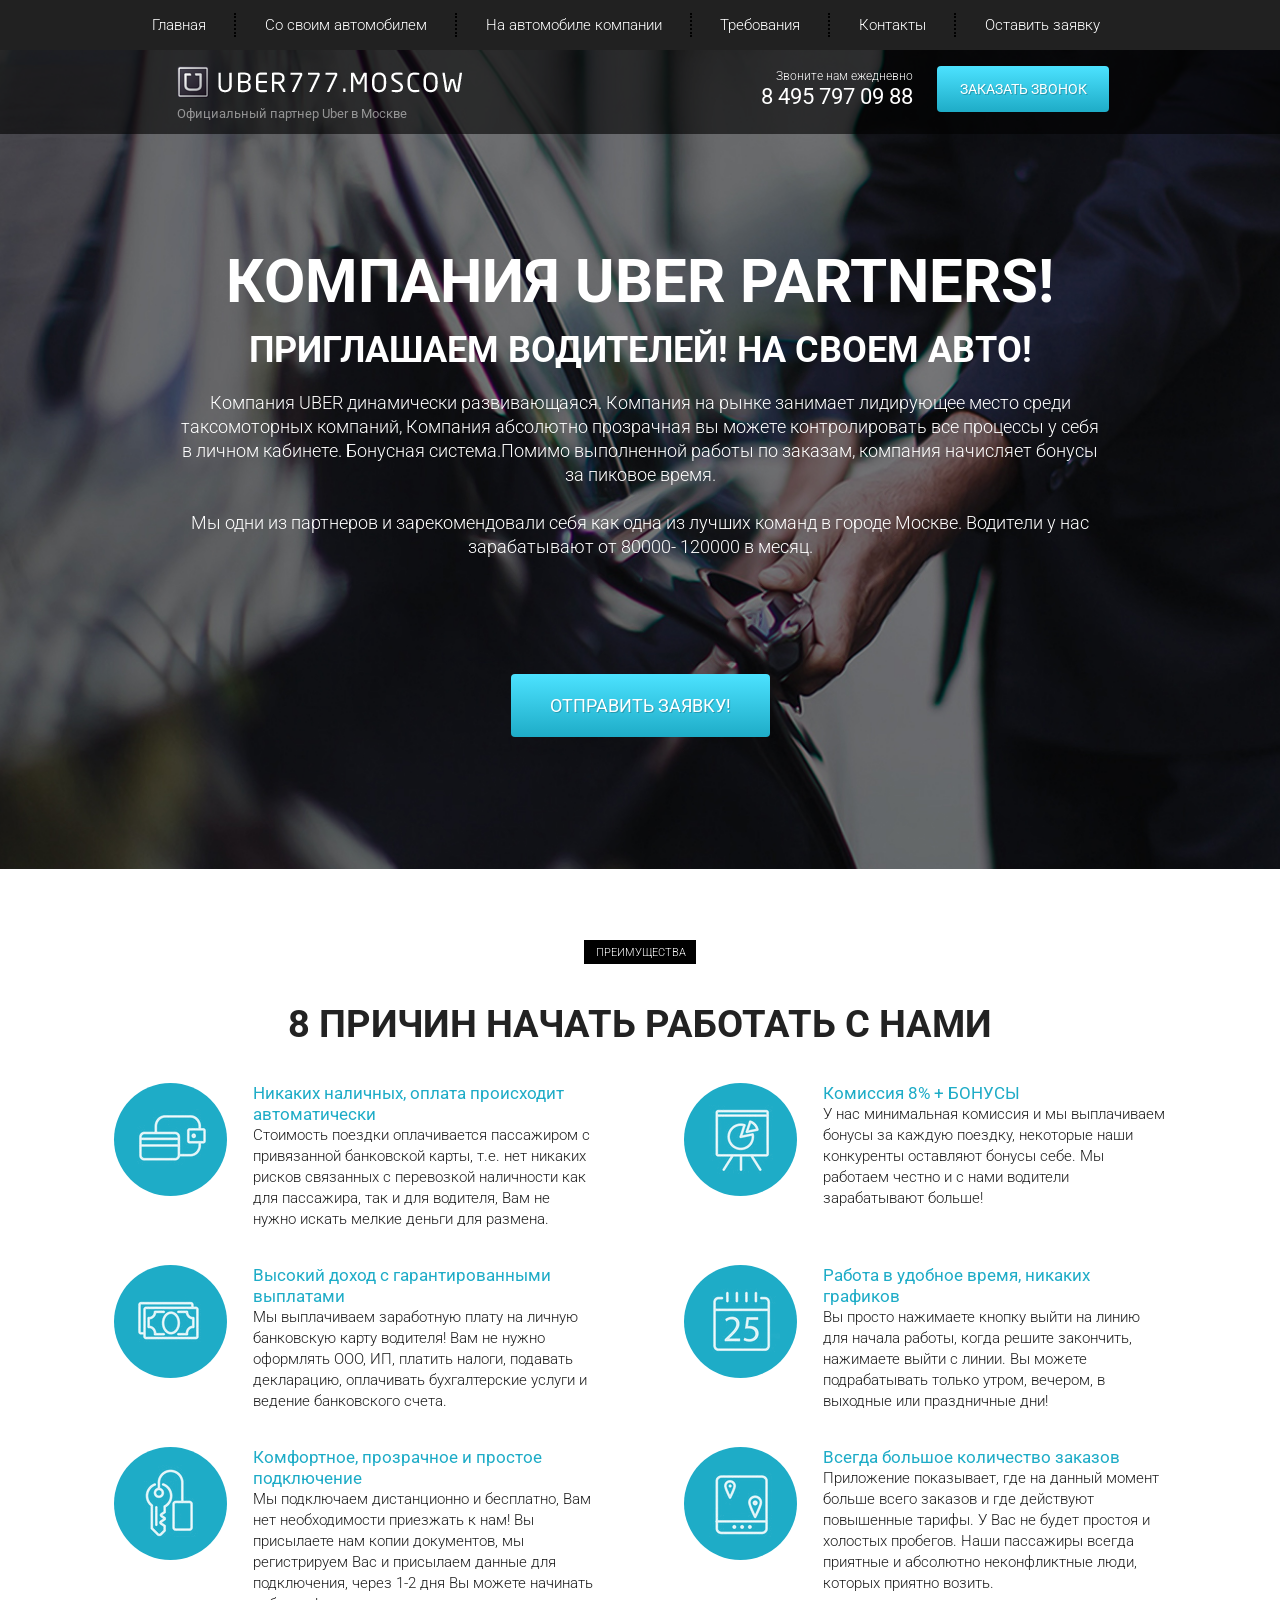
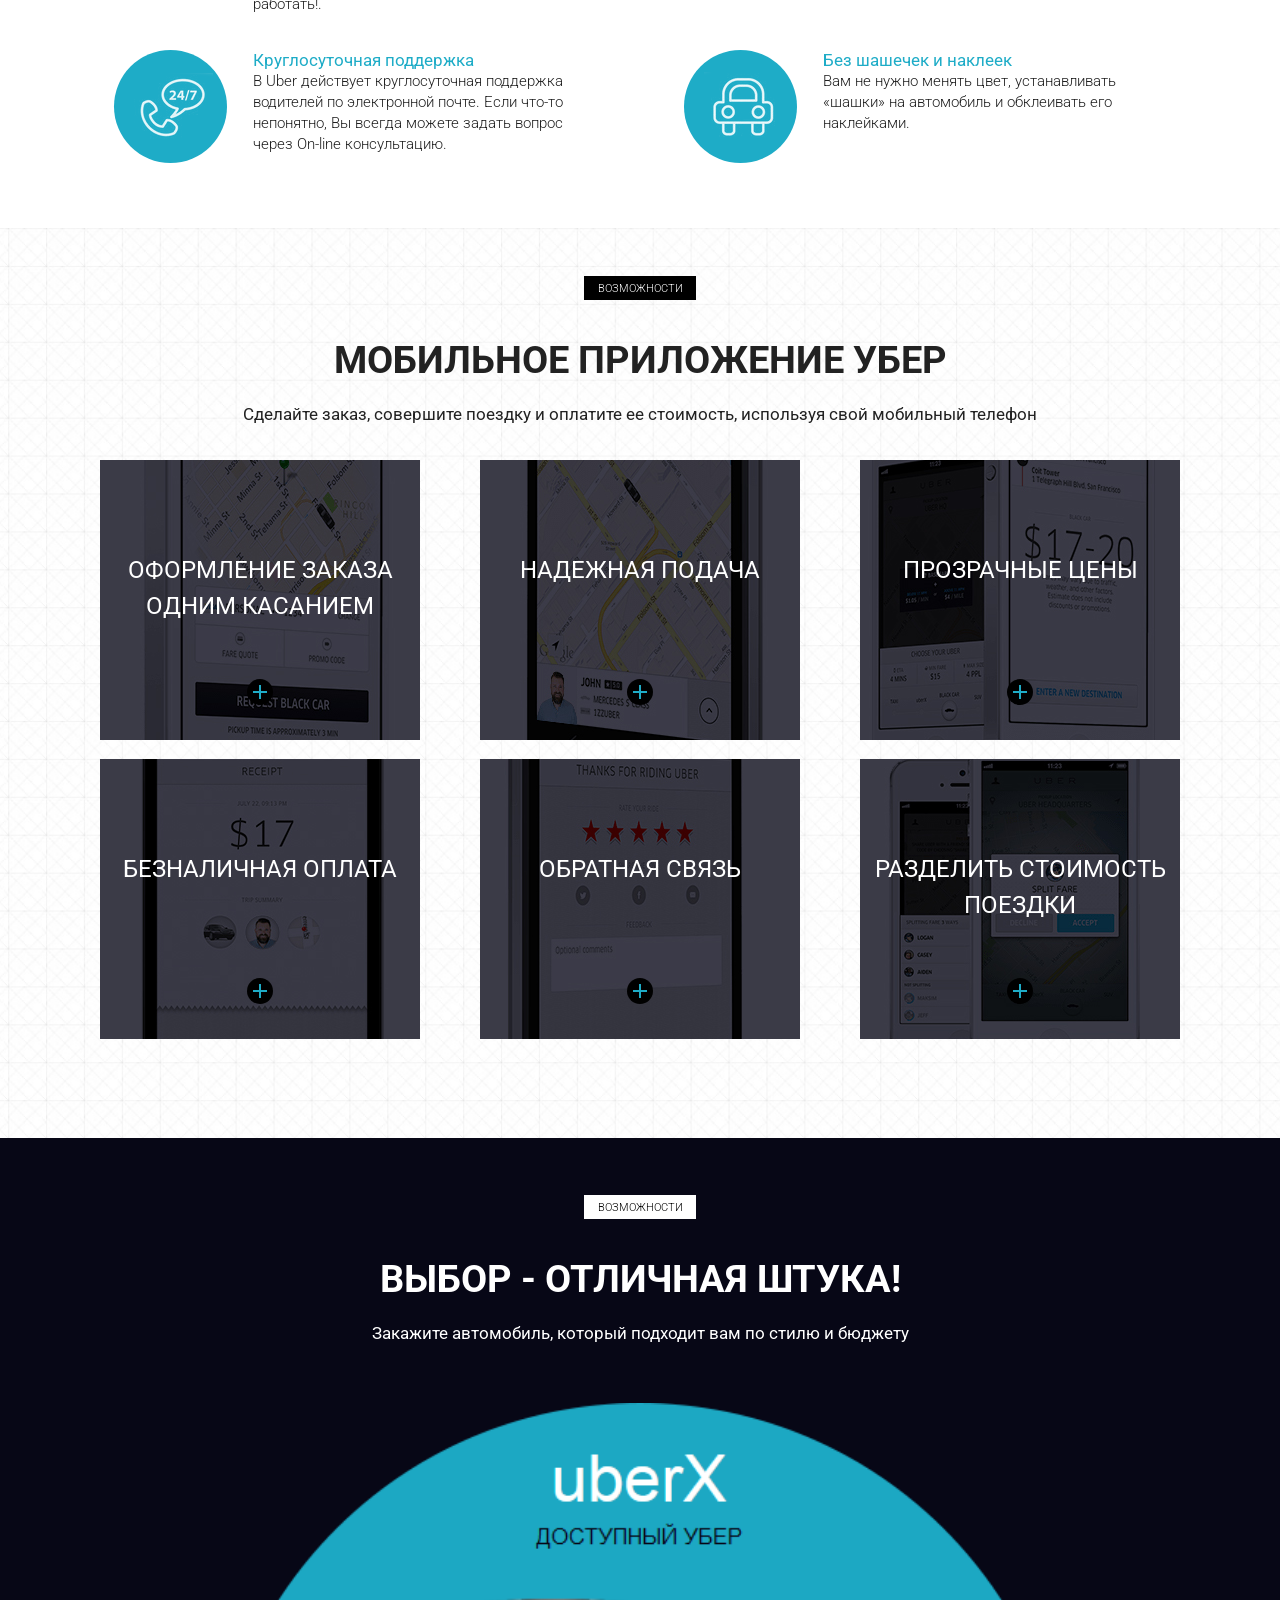
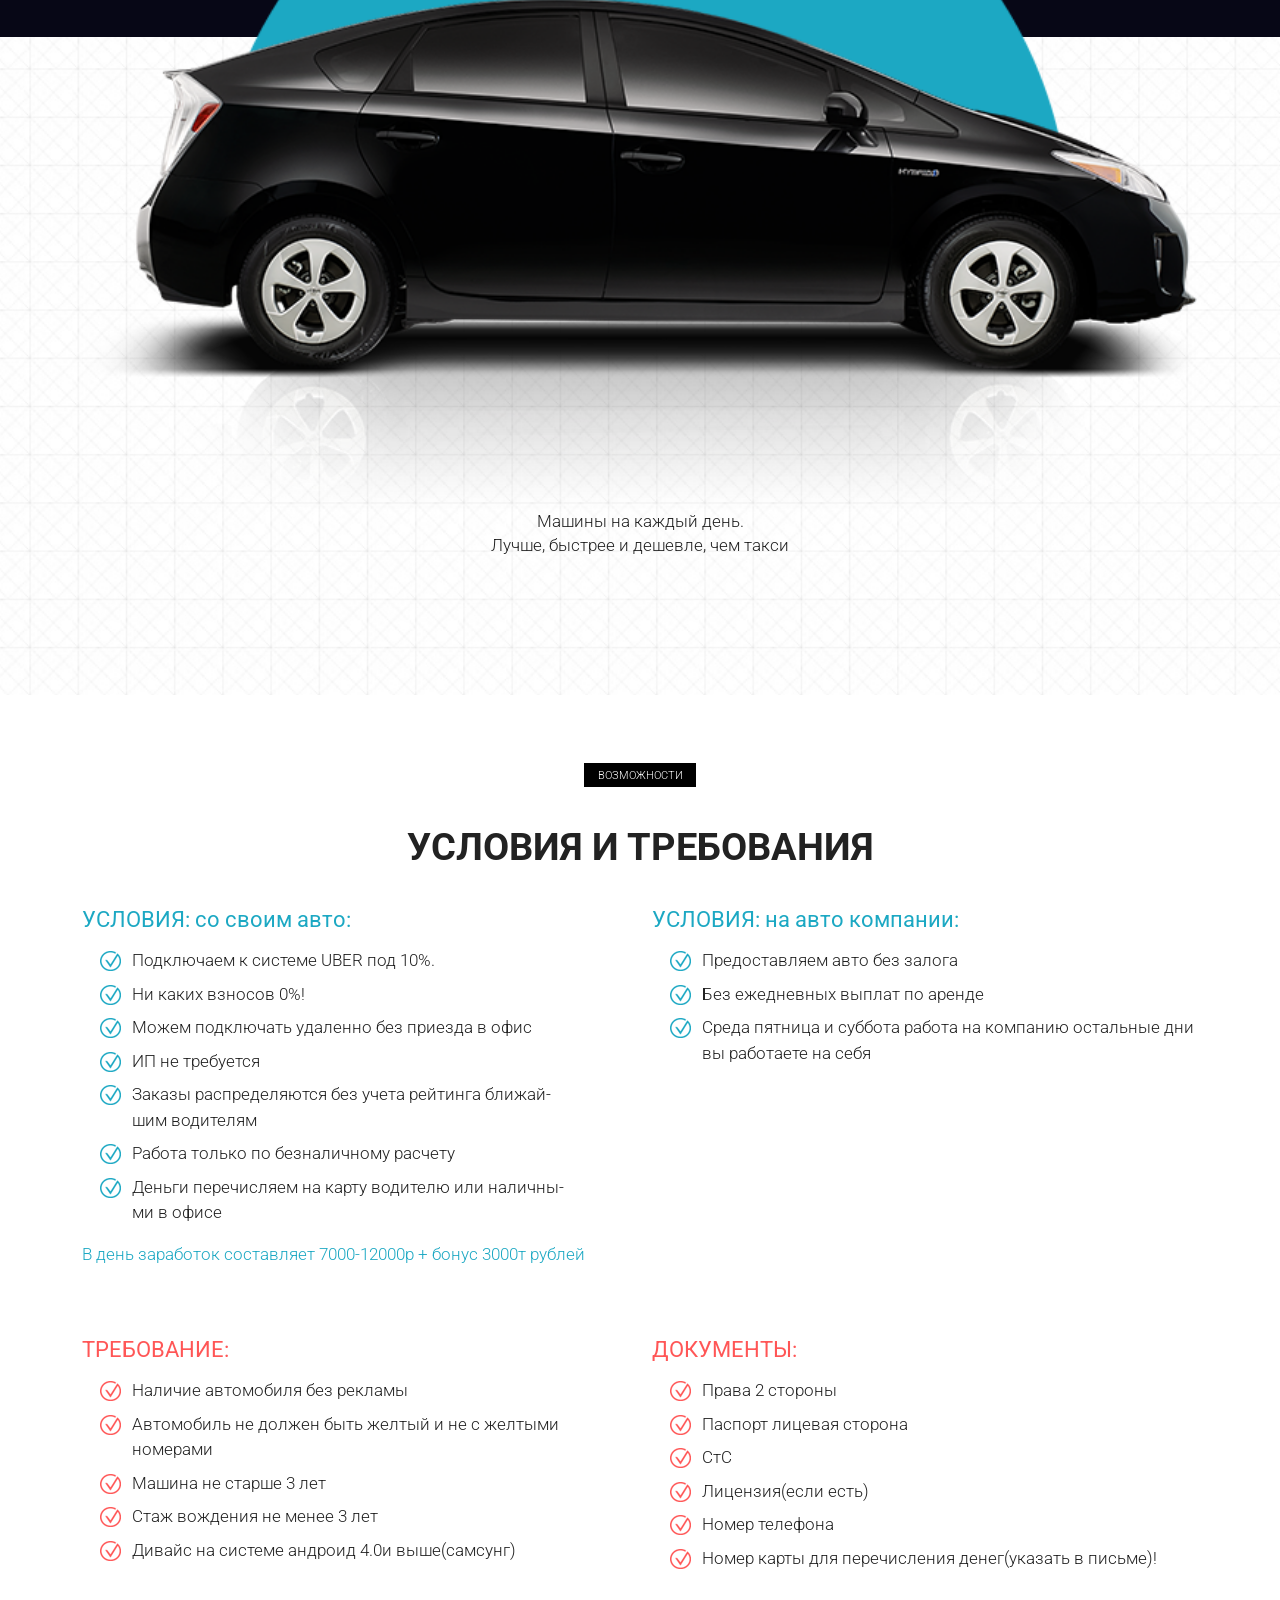
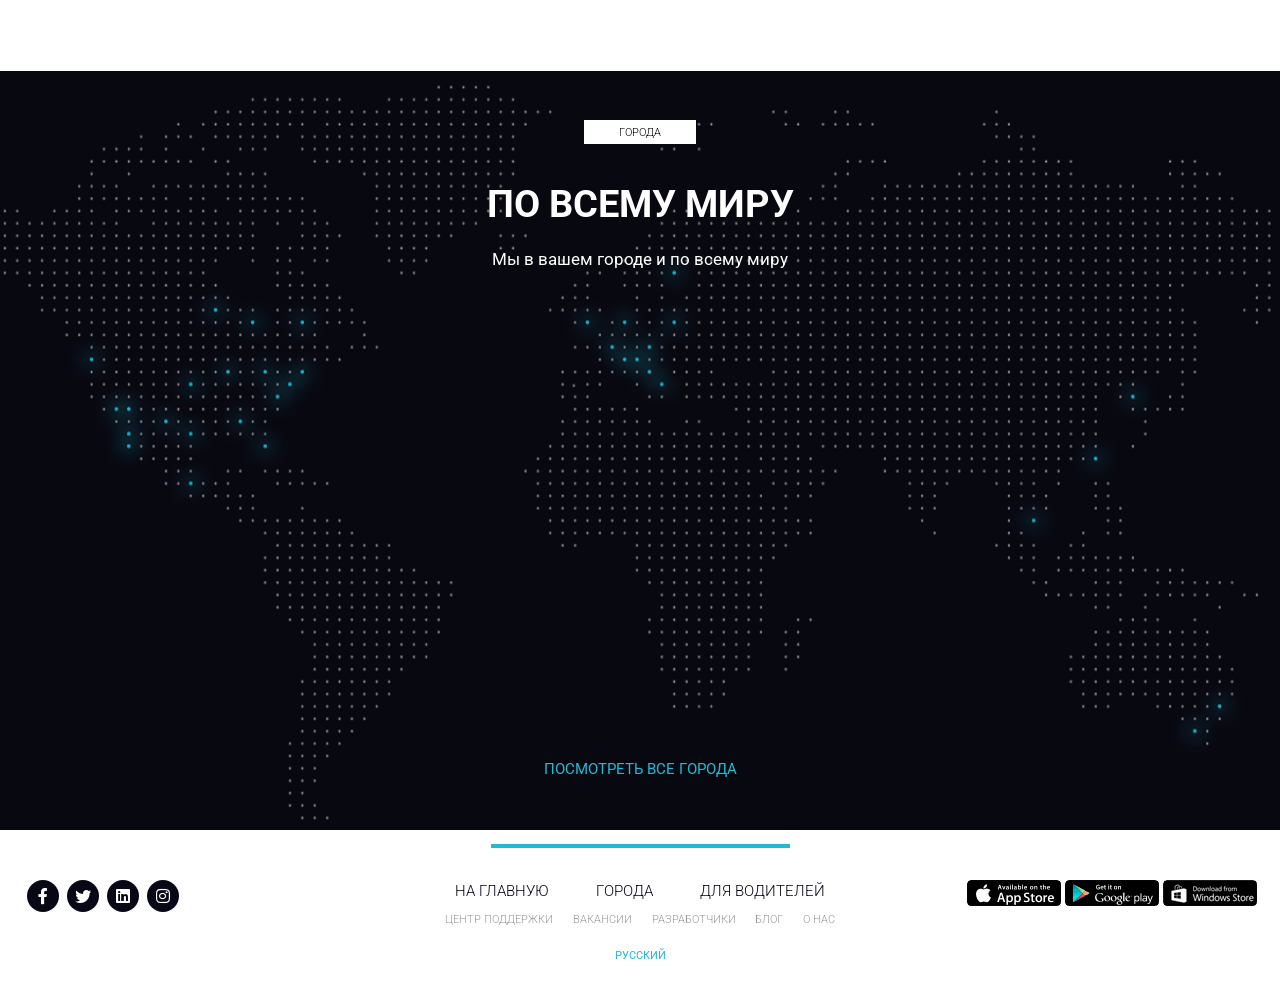
<file: index.html>
<!DOCTYPE html>
<html lang="ru">
<head>
  <meta charset="UTF-8">
  <meta http-equiv="X-UA-Compatible" content="IE=edge">
  <meta name="viewport" content="width=device-width, initial-scale=1.0">
  <title>Uber!</title>
  <link rel="shortcut icon" href="icons/favicon.ico" type="image/x-icon">
  <link rel="preconnect" href="https://fonts.googleapis.com">
  <link rel="preconnect" href="https://fonts.gstatic.com" crossorigin>
  <link href="https://fonts.googleapis.com/css2?family=Roboto:wght@300;400;700&display=swap" rel="stylesheet">
  <link rel="stylesheet" href="css/bootstrap-reboot.min.css">
  <link rel="stylesheet" href="css/bootstrap-grid.min.css">
  <link rel="stylesheet" href="css/style.min.css">
  <link rel="stylesheet" href="css/font.css">
</head>
<body>
  <header>
    <nav>
      <div class="container">
        <ul class="menu">
          <li class="menu_item"><a href="#" class="menu_link">Главная</a></li>
          <li class="menu_item"><a href="#require" class="menu_link">Со своим автомобилем</a></li>
          <li class="menu_item"><a href="#require" class="menu_link">На автомобиле компании</a></li>
          <li class="menu_item"><a href="#" class="menu_link">Требования</a></li>
          <li class="menu_item"><a href="#" class="menu_link">Контакты</a></li>
          <li class="menu_item"><a href="#" class="menu_link">Оставить заявку</a></li>
        </ul>
      </div>
      <div class="hamburger">
        <span></span>
        <span></span>
        <span></span>
      </div>
    </nav>

    <div class="subheader">
      <div class="container">
       <div class="row">
        <div class="col-6 col-md-4 offset-md-1">
          <a href="#" class="subheader_logo"><img src="img/Logo.png" alt="logo"></a>
          <div class="subheader_official">Официальный партнер Uber в Москве</div>
        </div>

        <div class="xs-hidden col-md-3 offset-md-1 col-xl-2 offset-xl-2">
          <div class="subheader_call">Звоните нам ежедневно</div>
          <a href="tel:84957970988" class="subheader_number">8 495 797 09 88</a>
        </div>

        <div class="col-6 col-md-3">
          <a href="tel:84957970988" class="xs-visible subheader_number">8 495 797 09 88</a>
          <button class="subheader_btm">заказать звонок</button>
        </div>
       </div>
      </div>
    </div>
  </header>

  <section class="promo">
    <div class="container">
      <div class="row">
        <div class="col-md-12 offset-md-0 col-lg-10 offset-lg-1">
            <h1 class="promo_header">КОМПАНИЯ UBER PARTNERS!</h1>
            <h2 class="promo_subheader">ПРИГЛАШАЕМ ВОДИТЕЛЕЙ! НА СВОЕМ АВТО!</h2>
            <div class="promo_descr">
              Компания UBER динамически развивающаяся. Компания на рынке занимает лидирующее место среди
              таксомоторных компаний, Компания абсолютно прозрачная вы можете контролировать все процессы у себя в личном кабинете. Бонуcная система.Помимо выполненной работы по заказам, компания начисляет бонусы за
              пиковое время.
              <br><br>
              Мы одни из партнеров и зарекомендовали себя как одна из лучших команд в городе Москве. Водители у нас
              зарабатывают от 80000- 120000 в месяц.
            </div>

            <button class="promo_btn">ОТПРАВИТЬ ЗАЯВКУ!</button>
        </div>
      </div>
    </div>
  </section>

  <section class="reason">
    <div class="container">
      <div class="label">преимущества</div>
      <h2 class="title">8 причин начать работать с нами</h2>
      <div class="row">

        <div class="col-md-6">
          <div class="reason_item">
            <div class="reason_item_img">
              <img src="icons/Wallet.png" alt="wallet">
            </div>
            <div class="reason_item_descr"> 
              <div class="reason_item_subtitle">Никаких наличных, оплата происходит автоматически</div> 
              <div class="reason_item_text">Стоимость поездки оплачивается пассажиром с привязанной банковской карты, т.е. нет никаких рисков связанных с перевозкой наличности как для пассажира, так и для водителя, Вам не нужно искать мелкие деньги для размена.</div>
           </div>
          </div>
        </div>
        <div class="col-md-6">
          <div class="reason_item">
            <div class="reason_item_img">
              <img src="icons/Point.png" alt="point">
            </div>
            <div class="reason_item_descr">
              <div class="reason_item_subtitle">Комиссия 8% + БОНУСЫ</div> 
                <div class="reason_item_text">У нас минимальная комиссия и мы выплачиваем бонусы за каждую поездку, некоторые наши конкуренты оставляют бонусы себе. Мы работаем честно и с нами водители зарабатывают больше!</div>
            </div>
          </div>
        </div>
        <div class="col-md-6">
          <div class="reason_item">
            <div class="reason_item_img">
              <img src="icons/Money.png" alt="money">
            </div>
            <div class="reason_item_descr">
              <div class="reason_item_subtitle">Высокий доход с гарантированными выплатами</div> 
              <div class="reason_item_text">Мы выплачиваем заработную плату на личную банковскую карту водителя! Вам не нужно оформлять ООО, ИП, платить налоги, подавать декларацию, оплачивать бухгалтерские услуги и ведение банковского счета.</div>
            </div>
          </div>
        </div>
        <div class="col-md-6">
          <div class="reason_item">
            <div class="reason_item_img">
              <img src="icons/Date).png" alt="date">
            </div>
            <div class="reason_item_descr">
              <div class="reason_item_subtitle">Работа в удобное время, никаких графиков</div> 
                <div class="reason_item_text">Вы просто нажимаете кнопку выйти на линию для начала работы, когда решите закончить, нажимаете выйти с линии. Вы можете подрабатывать только утром, вечером, в выходные или праздничные дни!</div>
            </div>            
          </div>
        </div>
        <div class="col-md-6">
          <div class="reason_item">
            <div class="reason_item_img">
              <img src="icons/Key.png" alt="key">
            </div>
            <div class="reason_item_descr">
              <div class="reason_item_subtitle">Комфортное, прозрачное и простое подключение</div> 
                <div class="reason_item_text">Мы подключаем дистанционно и бесплатно, Вам нет необходимости приезжать к нам! Вы присылаете нам копии документов, мы регистрируем Вас и присылаем данные для подключения, через 1-2 дня Вы можете начинать работать!.</div>
            </div>
          </div>
        </div>
        <div class="col-md-6">
          <div class="reason_item">
            <div class="reason_item_img">
              <img src="icons/Zakaz.png" alt="zakaz">
            </div>
            <div class="reason_item_descr">
              <div class="reason_item_subtitle">Всегда большое количество заказов</div> 
                <div class="reason_item_text">Приложение показывает, где на данный момент больше всего заказов и где действуют повышенные тарифы. У Вас не будет простоя и холостых пробегов. Наши пассажиры всегда приятные и абсолютно неконфликтные люди, которых приятно возить.</div>
              </div>  
          </div>
        </div>
        <div class="col-md-6">
          <div class="reason_item">
            <div class="reason_item_img">
              <img src="icons/Fone.png" alt="phone">
            </div>
            <div class="reason_item_descr">
              <div class="reason_item_subtitle">Круглосуточная поддержка</div> 
                <div class="reason_item_text">В Uber действует круглосуточная поддержка водителей по электронной почте. Если что-то непонятно, Вы всегда можете задать вопрос через On-line консультацию.</div>
            </div>    
          </div>
      </div>
        <div class="col-md-6">
          <div class="reason_item">
            <div class="reason_item_img">
              <img src="icons/Car.png" alt="car">
            </div>
            <div class="reason_item_descr">
              <div class="reason_item_subtitle">Без шашечек и наклеек</div> 
                <div class="reason_item_text">Вам не нужно менять цвет, устанавливать «шашки» на автомобиль и обклеивать его наклейками.</div>  
            </div>
          </div>
        </div>
      </div>
    </div>
  </section>

  <section class="mobile">
      <div class="container">
          <div class="label">Возможности</div>
          <h2 class="title">мобильное приложение убер</h2>
          <div class="subtitle">Сделайте заказ, совершите поездку и оплатите ее стоимость, используя свой мобильный телефон</div>
          <div class="row">
              <div class="col-md-6 col-lg-4">
                <div class="mobile_item mobile_item_1">
                  <div class="mobile_item_subtitle">оформление заказа одним касанием</div>
                  <div class="mobile_item_plus"></div>
                </div>
              </div>
              <div class="col-md-6 col-lg-4">
                <div class="mobile_item mobile_item_2">
                  <div class="mobile_item_subtitle">надежная подача</div>
                  <div class="mobile_item_plus"></div>
                </div>
              </div>
              <div class="col-md-6 col-lg-4">
                <div class="mobile_item mobile_item_3">
                  <div class="mobile_item_subtitle">прозрачные цены</div>
                  <div class="mobile_item_plus"></div>
                </div>
              </div>
              <div class="col-md-6 col-lg-4">
                <div class="mobile_item mobile_item_4">
                  <div class="mobile_item_subtitle">безналичная оплата</div>
                  <div class="mobile_item_plus"></div>
                </div>
              </div>
              <div class="col-md-6 col-lg-4">
                <div class="mobile_item mobile_item_5">
                  <div class="mobile_item_subtitle">обратная связь</div>
                  <div class="mobile_item_plus"></div>
                </div>
              </div>
              <div class="col-md-6 col-lg-4">
                <div class="mobile_item mobile_item_6">
                  <div class="mobile_item_subtitle">разделить
                    стоимость поездки</div>
                  <div class="mobile_item_plus"></div>
                </div>
              </div>
          </div>
      </div>
  </section>

  <section class="choice">
    <div class="container">
      <div class="black"></div>
      <div class="label label_white">Возможности</div>
      <h2 class="title title_white">Выбор - отличная штука!</h2>
      <div class="subtitle subtitle_white">Закажите автомобиль, который подходит вам по стилю и бюджету</div>
      <img src="img/Auto.png" alt="Auto">
      <div class="choice_descr">
        Машины на каждый день.
        <br>
        Лучше, быстрее и дешевле, чем такси
      </div>
    </div>
  </section>

  <section class="require" id="require">
    <div class="container">
      <div class="label">возможности</div>
      <h2 class="title">условия и требования</h2>
      <div class="row">
        <div class="col-md-6">
          <div class="require_block margin_light">
            <div class="require_title">УСЛОВИЯ: со своим авто:</div>
            <ul class="require_list">
              <li>Подключаем к системе UBER  под 10%.</li>
              <li>Ни каких взносов  0%!</li>
              <li>Можем подключать удаленно без приезда в офис</li>
              <li>ИП не требуется</li>
              <li>Заказы распределяются без учета рейтинга ближай-<br>шим водителям</li>
              <li>Работа только по безналичному расчету</li>
              <li>Деньги перечисляем на карту водителю или наличны-<br>ми в офисе</li>
            </ul>
            <div class="require_descr">В день заработок составляет 7000-12000р + бонус 3000т рублей</div>
          </div>
        </div>
        <div class="col-md-6">
          <div class="require_block">
            <div class="require_title">УСЛОВИЯ: на авто компании:</div>
            <ul class="require_list">
              <li>Предоставляем авто без залога</li>
              <li>Без ежедневных выплат по аренде</li>
              <li>Среда пятница и суббота работа на компанию остальные дни вы работаете на себя</li>
            </ul>
          </div>
        </div>
        <div class="col-md-6">
          <div class="require_block require_block_nmb warning">
            <div class="require_title">ТРЕБОВАНИЕ:</div>
            <ul class="require_list">
              <li>Наличие автомобиля без рекламы</li>
              <li>Автомобиль не должен быть желтый и не с желтыми номерами</li>
              <li>Машина не старше 3 лет</li>
              <li>Стаж вождения не менее 3 лет</li>
              <li>Дивайс на системе андроид 4.0и выше(самсунг)</li>
            </ul>
          </div>
        </div>
        <div class="col-md-6">
          <div class="require_block require_block_nmb warning">
            <div class="require_title">ДОКУМЕНТЫ:</div>
            <ul class="require_list">
              <li>Права 2 стороны</li>
              <li>Паспорт лицевая сторона</li>
              <li>СтС</li>
              <li>Лицензия(если есть)</li>
              <li>Номер телефона</li>
              <li>Номер карты для перечисления денег(указать в письме)!</li>
            </ul>
          </div>
        </div>
      </div>
    </div>
  </section>

  <section class="world">
    <div class="container">
      <div class="label label_white">города</div>
      <h2 class="title title_white">По всему миру</h2>
      <div class="subtitle subtitle_white">Мы в вашем городе и по всему миру</div>
      <a href="#" class="world_link">посмотреть все города</a>
    </div>
  </section>

  <footer>
    <div class="footer_line"></div>
    <div class="footer_block">
      <div>
        <div class="footer_icons">
          <div class="footer_icons_item">
            <span class="icon-facebook-f-brands"></span>
          </div>
          <div class="footer_icons_item">
            <span class="icon-twitter-brands"></span>
          </div>
          <div class="footer_icons_item">
            <span class="icon-linkedin-brands"></span>
          </div>
          <div class="footer_icons_item">
            <span class="icon-instagram-brands"></span>
          </div>
      </div>
    </div>

    <div>
      <div class="footer_link">
        <div class="footer_link_main">
          <a href="#">на главную</a>
          <a href="#">города</a>
          <a href="#">для водителей</a>
        </div>
        <div class="footer_link_second">
          <a href="#">центр поддержки</a>
          <a href="#">вакансии</a>
          <a href="#">разработчики</a>
          <a href="#">блог</a>
          <a href="#">о нас</a>
        </div>
        <a href="#" class="footer_link_lang">Русский</a>
      </div>
    </div>

    <div>
      <div class="footer_mobile">
          <a href="#">
              <img src="img/app_store.png" alt="App Store">
          </a>
          <a href="#">
              <img src="img/google_play.png" alt="Google play">
          </a>
          <a href="#">
              <img src="img/windows_store.png" alt="Windows store">
          </a>
      </div>
  </div>
      
  </div>
  </footer>
  <script src="js/script.js"></script>
</body>
</html>
</file>
<file: css/font.css>
@font-face {
  font-family: 'icomoon';
  src:  url('../fonts/icomoon.eot?m99m2z');
  src:  url('../fonts/icomoon.eot?m99m2z#iefix') format('embedded-opentype'),
    url('../fonts/icomoon.ttf?m99m2z') format('truetype'),
    url('../fonts/icomoon.woff?m99m2z') format('woff'),
    url('../fonts/icomoon.svg?m99m2z#icomoon') format('svg');
  font-weight: normal;
  font-style: normal;
  font-display: block;
}

[class^="icon-"], [class*=" icon-"] {
  /* use !important to prevent issues with browser extensions that change fonts */
  font-family: 'icomoon' !important;
  speak: never;
  font-style: normal;
  font-weight: normal;
  font-variant: normal;
  text-transform: none;
  line-height: 1;

  /* Better Font Rendering =========== */
  -webkit-font-smoothing: antialiased;
  -moz-osx-font-smoothing: grayscale;
}

.icon-facebook-f-brands:before {
  content: "\e900";
}
.icon-instagram-brands:before {
  content: "\e901";
}
.icon-linkedin-brands:before {
  content: "\e902";
}
.icon-twitter-brands:before {
  content: "\e903";
}
</file>
<file: css/style.min.css>
*{font-family:Roboto,sans-serif}header{position:relative;height:50px}nav{position:fixed;height:50px;background:#212121;width:100%;z-index:5}.hamburger{display:none}.menu{display:flex;justify-content:space-between;padding:13px 70px;margin:0;list-style-type:none}.menu_link{color:#fff;font-weight:300;font-size:15px;text-decoration:none}.menu_item{border-right:2px dotted #000;padding-right:28px}.menu_item:last-child{border-right:none}.subheader{position:absolute;width:100%;height:84px;background:rgba(0,0,0,.6);top:50px}.subheader_logo{display:block;margin-top:16px;max-width:100%}.subheader_official{margin-top:6px;opacity:.5;font-weight:400;font-size:13px;color:#fff}.subheader_call{margin-top:19px;font-size:12px;line-height:14px;font-weight:300;text-align:right;color:#fff}.subheader_number{display:block;margin-top:8px;line-height:12px;font-size:22px;font-weight:400;text-transform:uppercase;text-decoration:none;text-align:right;color:#fff}.subheader_btm{margin-top:16px;font-weight:400;font-size:14px;text-transform:uppercase;color:#fff;text-shadow:1px 1px 0 rgba(0,0,0,.21);width:172px;height:46px;background:linear-gradient(0deg,#1eacc7 0,#4ce2ff 100%);box-shadow:inset 0 0 0 rgba(0,0,0,.12);border-radius:4px;border:none}.subheader_btm:hover{background-image:none;background-color:#1eacc7}.promo{min-height:800px;background:url(../img/bg/uber_bg.png) center/cover no-repeat;padding:202px 0 132px 0}.promo_header{display:block;margin:0;text-align:center;line-height:60px;font-size:60px;font-weight:700;text-transform:uppercase;color:#fff}.promo_subheader{margin:0;margin-top:20px;line-height:36px;text-align:center;text-transform:uppercase;color:#fff;font-size:36px;font-weight:700}.promo_descr{margin-top:23px;text-align:center;font-size:18px;font-weight:300;line-height:24px;color:#fff}.promo_btn{display:block;margin:115px auto 0 auto;width:259px;height:63px;background:linear-gradient(0deg,#1eacc7 0,#4ce2ff 100%);box-shadow:inset 0 0 0 rgba(0,0,0,.12);border-radius:4px;border:none;font-size:18px;font-weight:400;text-transform:uppercase;text-shadow:1px 1px 0 rgba(0,0,0,.2);color:#fff}.promo_btn:hover{background-image:none;background-color:#1eacc7}.reason{padding:71px 0 65px 0}.reason_item{display:flex;justify-content:center;align-content:center;margin-top:35px}.reason_item_img{display:flex;justify-content:center;align-items:center;margin-right:26px;width:113px;height:113px;background-color:#1eacc7;border-radius:100%}.reason_item_descr{width:343px}.reason_item_subtitle{font-size:17px;line-height:21px;font-weight:400;color:#1eacc7}.reason_item_text{font-size:15px;font-weight:300;color:#202020;line-height:21px}.label{position:relative;margin:0 auto;height:24px;width:112px;padding:5px 12px;background-color:#000;color:#fff;font-size:11px;font-weight:300;text-transform:uppercase;text-align:center;z-index:1}.label_white{background-color:#fff;color:#000}.title{position:relative;margin-top:38px;text-align:center;font-size:38px;font-weight:700;text-transform:uppercase;color:#222;margin-bottom:0;z-index:1}.title_white{color:#fff}.subtitle{position:relative;margin-top:19px;font-size:17px;font-weight:400;color:#222;text-align:center;z-index:1}.subtitle_white{color:#fff}.mobile{min-height:864px;padding:48px 0 80px 0;background:url(../img/bg/mobile_bg.png) center/cover no-repeat}.mobile .row{margin-top:32px}.mobile_item{position:relative;width:320px;height:280px;margin:0 auto;margin-bottom:19px;padding-top:92px}.mobile_item_1{background:url(../img/1.png) center/cover no-repeat}.mobile_item_2{background:url(../img/2.png) center/cover no-repeat}.mobile_item_3{background:url(../img/3.png) center/cover no-repeat}.mobile_item_4{background:url(../img/4.png) center/cover no-repeat}.mobile_item_5{background:url(../img/5.png) center/cover no-repeat}.mobile_item_6{background:url(../img/6.png) center/cover no-repeat}.mobile_item_subtitle{font-size:24px;font-weight:400;text-transform:uppercase;color:#fff;text-align:center}.mobile_item_plus{width:26px;height:26px;position:absolute;bottom:35px;left:50%;transform:translateX(-50%);background-color:#000;border-radius:100%;display:flex;justify-content:center;align-items:center;cursor:pointer}.mobile_item_plus::before{content:"";display:block;width:14px;height:2px;background-color:#1eacc7;transition:.3s all}.mobile_item_plus::after{position:absolute;left:50%;transform:translateX(-50%);content:"";display:block;width:2px;height:14px;background-color:#1eacc7;transition:.3s all}.mobile_item_plus:hover::after,.mobile_item_plus:hover::before{background-color:#ff5656}.choice{position:relative;min-height:895px;padding:57px 0 138px 0;background:url(../img/bg/mobile_bg.png) center center/cover no-repeat}.choice img{position:relative;display:block;margin:56px auto 0 auto;width:100%;z-index:1}.choice_descr{text-align:center;color:#222;font-size:17px;font-weight:300;line-height:24px}.choice .black{position:absolute;top:0;left:0;height:499px;width:100%;background-color:#070716;z-index:1}.require{padding:68px 0 84px 0}.require_block{margin:33px 0}.require_block_nmb{margin-bottom:0}.require_title{font-size:22px;font-weight:400;color:#1ca8c3}.require_list{list-style-type:none;padding-left:50px;margin-top:12px}.require_list li{position:relative;font-size:17px;font-weight:300;color:#222;margin-bottom:8px}.require_list li::before{content:"";display:block;position:absolute;left:-32px;top:3px;width:21px;height:20px;background:url(../icons/check_blue1.svg) center center/cover no-repeat}.require_descr{font-size:17px;font-weight:300;color:#1ca8c3}.require .warning .require_title{color:#ff5656}.require .warning .require_list li::before{background:url("../icons/check_red 1.svg") center center/cover no-repeat}.world{padding:49px 0;min-height:717px;background:url(../img/bg/world_bg.png) center center/cover no-repeat}.world_link{display:block;font-size:15px;font-weight:400;text-transform:uppercase;text-decoration:none;color:#1fbad6;text-align:center;margin-top:486px}footer{padding:14px 23px 39px 23px}footer a{text-decoration:none}footer a:hover{text-decoration:underline}.footer_line{width:299px;height:4px;background-color:#1fbad6;margin:0 auto}.footer_block{display:flex;justify-content:space-between;align-items:flex-start;padding-top:32px}.footer_block>div{width:33%}.footer_block>div:nth-child(3){display:flex;justify-content:flex-end}.footer_icons{width:160px;display:flex;justify-content:space-between;cursor:pointer}.footer_icons_item{display:flex;justify-content:center;align-items:center;margin:0 4px;width:32px;height:32px;background-color:#070716;border-radius:100%}.footer_icons_item span{color:#fff}.footer_link{width:390px;margin:0 auto}.footer_link_main{display:flex;justify-content:space-between;padding:0 10px}.footer_link_main a{color:#070716;font-size:15px;font-weight:300;text-transform:uppercase}.footer_link_second{display:flex;justify-content:space-between;margin-top:10px}.footer_link_second a{color:#999;font-size:11px;font-weight:300;text-transform:uppercase}.footer_link_lang{display:block;margin:0 auto;color:#1fbad6;font-size:11px;font-weight:400;margin-top:19px;text-transform:uppercase;text-align:center}.xs-visible{display:none}@media(max-width:1200px){.menu_item{padding-right:20px}.menu_link{font-size:13px}.promo_header{font-size:50px}.reason_item{align-items:flex-start}.reason_item_descr{width:300px}.mobile_item{width:300px}.footer_block>div{width:50%}.footer:nth-child(1){width:25%}.footer:nth-child(3){width:25%;display:flex;justify-content:flex-end}.footer_mobile{display:flex}.footer_mobile a{margin:0 3px}.footer_mobile a img{width:100%}}@media(max-width:991px){.menu_item{padding-right:10px}.menu_link{font-size:10px}.subheader_logo img{width:100%}.subheader_official{font-size:12px}.subheader_number{font-size:18px}.subheader_btm{margin-top:21px;height:40px;width:100%}.promo_header{font-size:40px}.promo_subheader{font-size:30px}.reason_item{flex-direction:column;align-items:center}.reason_item_img{margin-right:0}.reason_item_descr{margin-top:20px}.footer_block{flex-wrap:wrap}.footer_block>div{width:100%;display:flex;justify-content:center;margin-bottom:20px}.footer_block>div:nth-child(1){width:100%}.footer_block>div:nth-child(3){width:100%;justify-content:center}}@media(max-width:767px){.menu{position:fixed;flex-direction:column;justify-content:center;align-items:center;top:0;left:-100%;width:50%;height:100%;padding:20px 15px;background-color:rgba(0,0,0,.8);transition:.6s all}.menu_active{left:0}.menu_item{padding-right:0;border:none;margin:10px 0}.menu_link{font-size:20px}.hamburger{display:block;position:absolute;right:10px;top:50%;transform:translateY(-50%);width:26px;height:12px}.hamburger span{display:block;height:2px;width:100%;background-color:#fff;margin-bottom:2px;transition:.5s all}.hamburger_active span{margin-bottom:-2px}.hamburger_active span:nth-child(1){transform:translateY(3px) rotate(-45deg)}.hamburger_active span:nth-child(2){display:none}.hamburger_active span:nth-child(3){transform:translateY(3px) rotate(45deg)}.xs-hidden{display:none}.xs-visible{display:block}.subheader_number{display:block;margin-top:10px;font-size:16px;font-weight:400;text-transform:uppercase;text-align:center}.subheader_btm{display:block;width:200px;height:40px;margin:0 auto;margin-top:10px;font-size:16px;font-weight:400;text-transform:uppercase;text-shadow:1px 1px 0 rgba(0,0,0,.2);color:#fff}.promo_header{line-height:45px}}@media(max-width:575px){nav{height:30px}header{height:30px}.subheader{height:60px;top:30px}.subheader_official{display:none}.subheader_logo{margin-top:16px}.subheader_number{margin-top:9px;font-size:12px;font-weight:400;text-transform:uppercase}.subheader_btm{margin-top:4px;width:116px;height:28px;font-size:10px;font-weight:400;text-transform:uppercase;text-shadow:1px 1px 0 rgba(0,0,0,.2);color:#fff}.subheader_btm:hover{background-image:linear-gradient(to top,#1eacc7 0,#4ce2ff 100%)}.promo{min-height:400px;padding:93px 0 32px 0}.promo_descr{display:none}.promo_header{font-size:30px;line-height:1.2;font-weight:900;padding:0 24px}.promo_subheader{font-size:20px;line-height:1.2;font-weight:700;margin-top:33px;padding:0 10px}.promo_btn{margin-top:69px;width:216px;height:56px;font-size:16px;font-weight:400}.promo_btn:hover{background-image:linear-gradient(to top,#1eacc7 0,#4ce2ff 100%)}.menu{width:85%}.menu_item{width:100%;text-align:center;padding:5px}.menu_link{display:block}.reason{padding:22px 0 36px 0}.reason_item{margin-top:26px}.reason_item_img{width:100px;height:100px}.reason_item_descr{width:100%;margin-top:27px}.reason_item_subtitle{font-size:16px}.title{font-size:16px;margin-top:15px;line-height:16px}.subtitle{margin-top:11px;font-size:14px;line-height:21px}.mobile{min-height:1884px;padding:22px 0 43px 0}.mobile_item{width:290px;height:254px}.mobile_item_subtitle{font-size:18px}.choice{padding:33px 0 25px 0;min-height:390px;background:#070716}.choice_descr{margin-top:23px;font-size:17px;line-height:24px;font-weight:300;color:#fff}.choice .black{display:none}.choice .title{display:none}.choice .subtitle{display:none}.require{min-height:1049px;padding:25px 0}.require_block{margin:31px 0 0 0}.require .margin_light{margin:22px 0 0 0}.require_title{font-size:16px;font-weight:400}.require_list{margin-bottom:0}.require_list li{font-size:14px;line-height:1.2;font-weight:300}.require_list li::before{top:-2px}.require_descr{font-size:14px;line-height:1.2;font-weight:300}.world{min-height:360px;padding:25px 0 30px 0}.world_link{margin-top:216px}.world .subtitle_white{margin-top:10px;line-height:10px}.world .label_white{width:76px;height:24px}footer{padding:25px 0 20px 0}.footer_line{width:253px;height:4px}.footer_block{padding:22px 0}.footer_block>div:nth-child(1){order:2}.footer_block>div:nth-child(2){order:1}.footer_block>div:nth-child(3){order:3}.footer_link{width:290px}.footer_link_main{padding:0;font-size:14px}.footer_link_second{flex-wrap:wrap;justify-content:center}.footer_link_second a{margin:0 7px}.footer_link_lang{margin-top:10px}}
</file>
